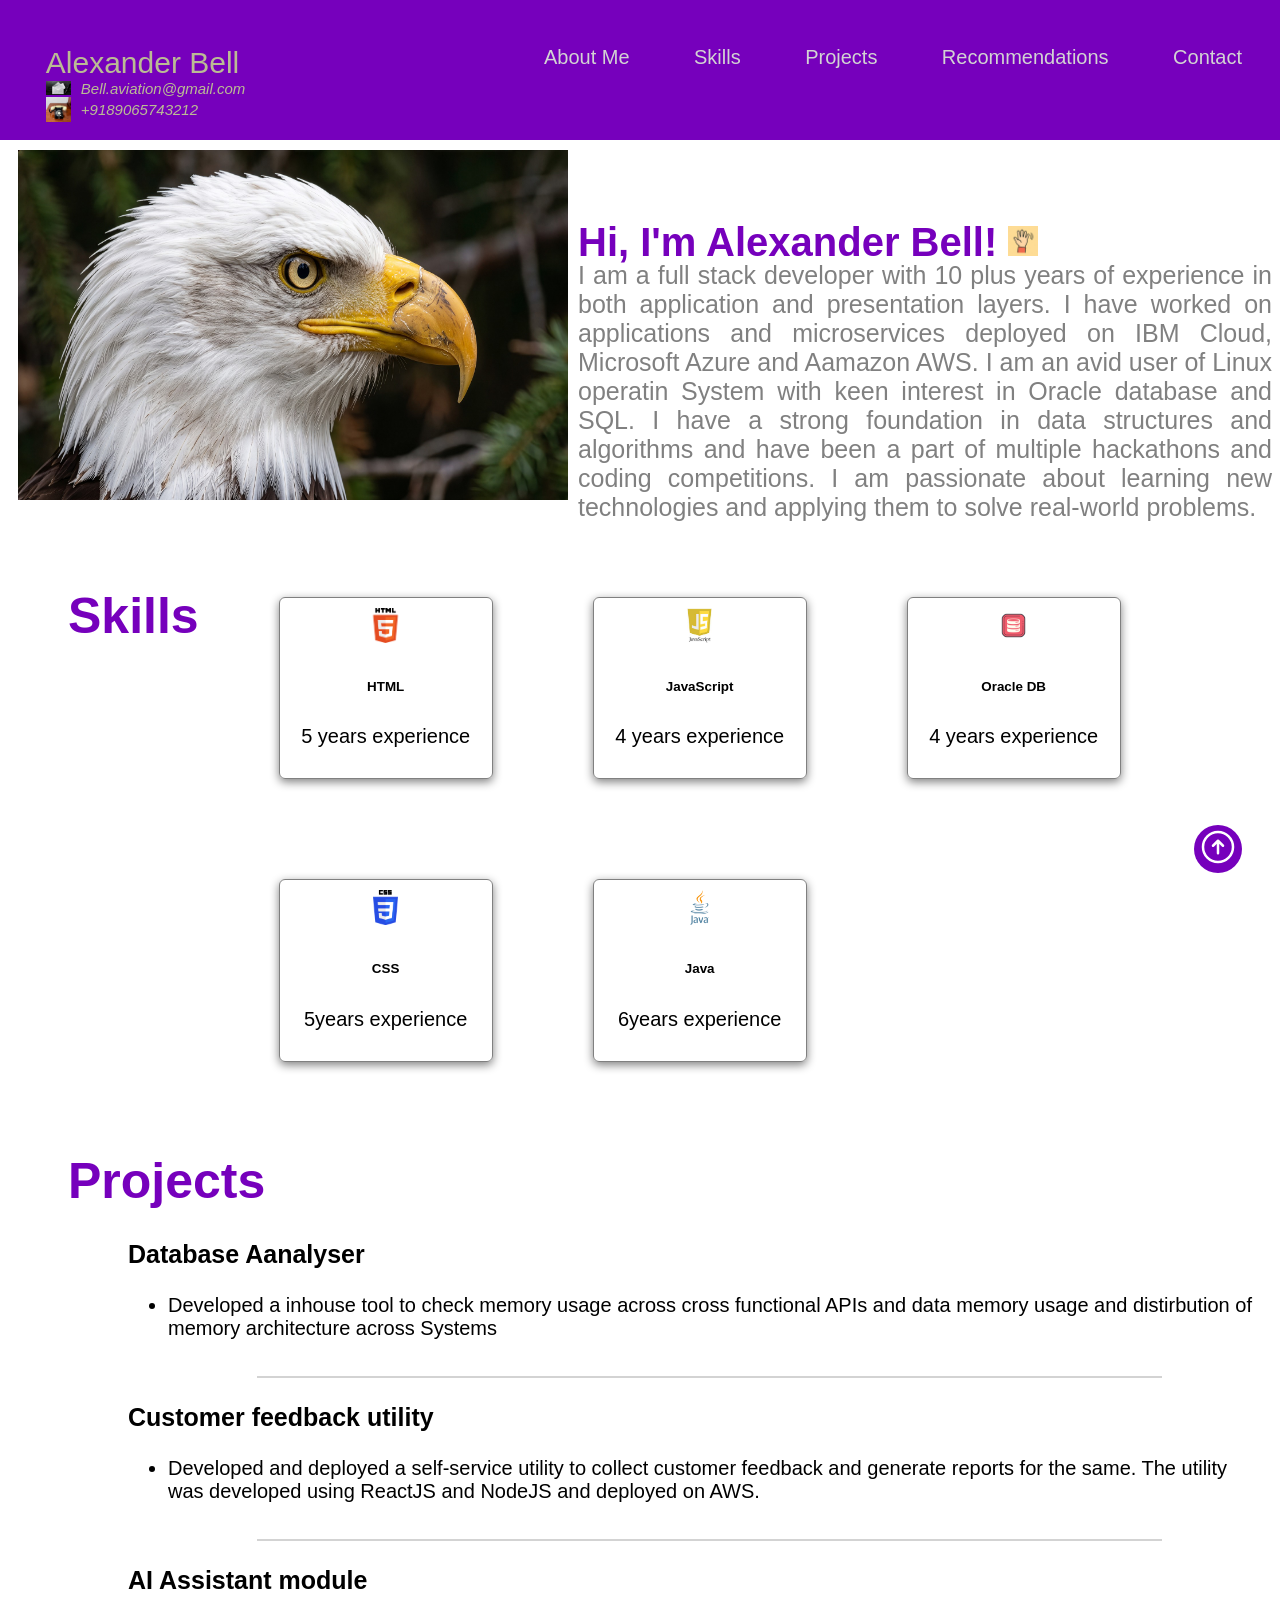
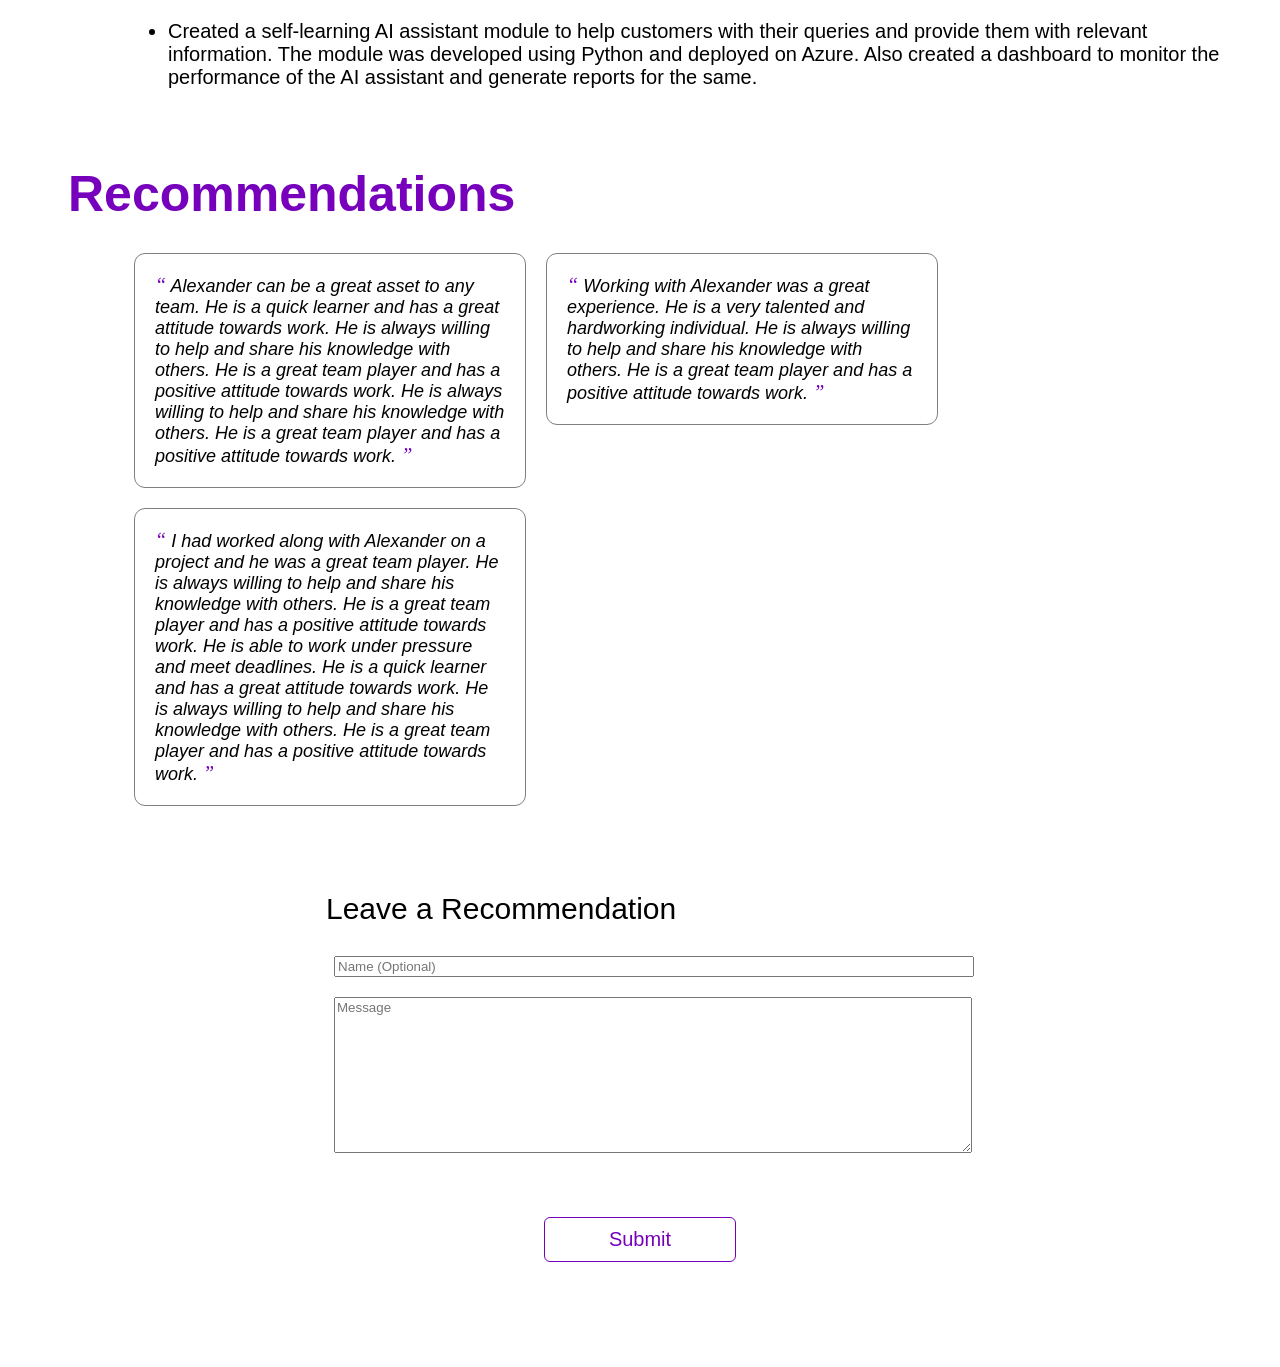
<file: index.html>
<!doctype html>
<html>
  <head>
    <title>Alexander Bell - Portfolio</title>
    <link rel="stylesheet" href="./portfolio_style.css" />
    <script src="./portfolio_script.js"></script>
  </head>
  <body>
    <!-- Navigation Bar -->
    <nav>
      <div id="home">
        <div class="profile_name">
          Alexander Bell
          <div class="contact_info">
            <img src="./images/email.jpeg" />
            Bell.aviation@gmail.com
          </div>
          <div style="clear: both"></div>
          <div class="contact_info">
            <img src="./images/phone.jpeg" />
            +9189065743212
          </div>
        </div>
        <div class="topdiv">
          <a class="topmenu" href="#about-me">About Me</a>
          <a class="topmenu" href="#skills">Skills</a>
          <a class="topmenu" href="#projects">Projects</a>
          <a class="topmenu" href="#recommendations">Recommendations</a>
          <a class="topmenu" href="#contact">Contact</a>
          <!-- Add the links for Skills, Projects and Recommendation here -->
        </div>
      </div>
    </nav>

    <!-- About Me -->
    <section id="about-me" class="container">
      <div>
        <img src="./images/profile_photo.jpg" class="profile_image" />
      </div>
      <div>
        <h1>
          Hi, I'm Alexander Bell!
          <img src="./images/waving_hand.jpeg" width="30px" />
        </h1>
        <p>
          I am a full stack developer with 10 plus years of experience in both
          application and presentation layers. I have worked on applications and
          microservices deployed on IBM Cloud, Microsoft Azure and Aamazon AWS.
          I am an avid user of Linux operatin System with keen interest in
          Oracle database and SQL. I have a strong foundation in data structures
          and algorithms and have been a part of multiple hackathons and coding
          competitions. I am passionate about learning new technologies and
          applying them to solve real-world problems.
        </p>
      </div>
    </section>

    <!-- Skills -->
    <section id="skills" class="container">
      <h2>Skills</h2>
      <div style="clear: both"></div>

      <div class="all_skills">
        <div class="skill">
          <img src="./images/html5.png" />
          <h6>HTML</h6>
          <p>5 years experience</p>
        </div>

        <div class="skill">
          <img src="./images/js.jpeg" />
          <h6>JavaScript</h6>
          <p>4 years experience</p>
        </div>
        <div class="skill">
          <img src="./images/icons8-oracle-pl-sql-100.png" />
          <h6>Oracle DB</h6>
          <p>4 years experience</p>
        </div>
        <div class="skill">
          <img src="./images/CSS3.png" />
          <h6>CSS</h6>
          <p>5years experience</p>
        </div>
        <div class="skill">
          <img src="./images/java.png" />
          <h6>Java</h6>
          <p>6years experience</p>
        </div>
        <!-- Add more skills here -->
      </div>
    </section>

    <!-- Projects -->
    <section class="projects" id="projects">
      <h2>Projects</h2>
      <div style="clear: both"></div>

      <div id="projects-container" class="projects-container">
        <div class="project-card">
          <h3>Database Aanalyser</h3>
          <ul>
            <li>
              Developed a inhouse tool to check memory usage across cross
              functional APIs and data memory usage and distirbution of memory
              architecture across Systems
            </li>
          </ul>
        </div>
        <hr />
        <div class="project-card">
          <h3>Customer feedback utility</h3>
          <ul>
            <li>
              Developed and deployed a self-service utility to collect customer
              feedback and generate reports for the same. The utility was
              developed using ReactJS and NodeJS and deployed on AWS.
            </li>
          </ul>
        </div>
        <hr />
        <div class="project-card">
          <h3>AI Assistant module</h3>
          <ul>
            <li>
              Created a self-learning AI assistant module to help customers with
              their queries and provide them with relevant information. The
              module was developed using Python and deployed on Azure. Also
              created a dashboard to monitor the performance of the AI assistant
              and generate reports for the same.
            </li>
          </ul>
        </div>
      </div>
    </section>
    <div style="clear: both"></div>

    <!-- Recommendations -->
    <section id="recommendations">
      <h2>Recommendations</h2>
      <div style="clear: both"></div>
      <div class="all_recommendations" id="all_recommendations">
        <div class="recommendation">
          <span>&#8220;</span>
          Alexander can be a great asset to any team. He is a quick learner and
          has a great attitude towards work. He is always willing to help and
          share his knowledge with others. He is a great team player and has a
          positive attitude towards work. He is always willing to help and share
          his knowledge with others. He is a great team player and has a
          positive attitude towards work.
          <span>&#8221;</span>
        </div>
        <div class="recommendation">
          <span>&#8220;</span>
          Working with Alexander was a great experience. He is a very talented
          and hardworking individual. He is always willing to help and share his
          knowledge with others. He is a great team player and has a positive
          attitude towards work.
          <span>&#8221;</span>
        </div>
        <div class="recommendation">
          <span>&#8220;</span>
          I had worked along with Alexander on a project and he was a great team
          player. He is always willing to help and share his knowledge with
          others. He is a great team player and has a positive attitude towards
          work. He is able to work under pressure and meet deadlines. He is a
          quick learner and has a great attitude towards work. He is always
          willing to help and share his knowledge with others. He is a great
          team player and has a positive attitude towards work.
          <span>&#8221;</span>
        </div>
      </div>
    </section>

    <!-- Recommendation Form -->
    <section id="contact">
      <div class="flex_center">
        <fieldset>
          <legend class="introduction">Leave a Recommendation</legend>
          <input type="text" placeholder="Name (Optional)" /> <br />
          <textarea
            id="new_recommendation"
            cols="500"
            rows="10"
            placeholder="Message"
          ></textarea>
          <div class="flex_center">
            <button id="recommend_btn" onclick="addRecommendation()">
              Submit
            </button>
          </div>
        </fieldset>
      </div>
    </section>

    <div class="iconbutton">
      <a href="#home">
        <!--Add the code here for the logo to appear and the icon to be actionable-->
        <svg
          xmlns="http://www.w3.org/2000/svg"
          fill="none"
          viewBox="0 0 24 24"
          stroke-width="1.5"
          stroke="white"
          width="40px"
        >
          <path
            stroke-linecap="round"
            stroke-linejoin="round"
            d="M15 11.25l-3-3m0 0l-3 3m3-3v7.5M21 12a9 9 0 11-18 0 9 9 0 0118 0z"
          />
        </svg>
      </a>
    </div>

    <div class="popup" id="popup" class="flex_center">
      <img src="./images/checkmark--outline.svg" />
      <h3><!-- Add appropriate text here--></h3>
      <button onclick="showPopup(false)">Ok</button>
    </div>
  </body>
</html>
</file>
<file: portfolio_style.css>
body {
  font-family:
    "Trebuchet MS", "Lucida Sans Unicode", "Lucida Grande", "Lucida Sans",
    Arial, sans-serif;
}

/* Navigation Bar */

#home {
  background-color: #7600bc;
  padding-bottom: 1cm;
  margin-left: -1cm;
  margin-right: -1cm;
  margin-top: -1cm;
  padding-top: 2cm;
  padding-bottom: 2cm;
  height: 5mm;
}

.topmenu {
  color: lightgray;
  margin: 10px;
  padding: 20px;
  font-size: 20px;
  text-decoration: none;
}

.topmenu:hover {
  color: white;
  font-weight: bolder;
  text-decoration: underline;
  /* Add the styles here */
}

.topdiv {
  float: right;
  padding-right: 1cm;
}

.profile_name {
  color: rgb(187, 187, 148);
  font-size: 30px;
  float: left;
  padding-left: 2cm;
  /* Add the styles here */
}

.profile_name .contact_info {
  font-size: 15px;
  font-style: italic;
  display: flex;
  align-items: center;
  flex-direction: row;
}

.contact_info img {
  width: 25px;
  margin-right: 10px;
  float: left;
}

/* Titles */

h2 {
  text-align: justify;
  font-size: 50px;
  text-align: center;
  float: left;
  color: #7600bc;
  margin: 30px;
  margin-left: 60px;
  margin-top: 40px;
  margin-bottom: 0px;
}

.introduction {
  text-align: justify;
  font-size: 30px;
  text-align: center;
  float: left;
  margin-top: 30px;
  margin-bottom: 20px;
  animation-duration: 5s;
  position: relative;
}

/* Used in the About Me sections */

.container {
  text-align: justify;
  display: flex;
}

/* About Me */

.about-me {
  display: flex;
  align-items: center;
}

#about-me h1 {
  font-size: 40px;
  margin-top: 80px;
  color: #7600bc;
}

#about-me p {
  font-size: 25px;
  color: rgb(128, 128, 128);
  margin-top: -1cm;
}

.profile_image {
  width: 550px;
  height: 350px;
  vertical-align: middle;
  margin: 10px;
}

/* Skills */

.all_skills {
  display: flex;
  flex-direction: row;
  flex-flow: wrap;
}

.skill {
  border: 1px solid gray;
  display: block;
  border-radius: 6px;
  text-align: center;
  margin: 50px;
  padding: 10px;
  width: 2in;
  font-size: 20px;
  box-shadow: 0 3px 10px gray;
}

.skill img {
  height: 35px;
  align-items: center;
}

.skills h6 {
  align-items: center;
  font-size: 20px;
  margin-block-start: 8px;
  margin-block-end: 5px;
  font-weight: bold;
}

.skills p {
  align-items: center;
  font-size: 15px;
  color: gray;
  margin-block-start: 5px;
  margin-block-end: 5px;
}

.flex_center {
  display: flex;
  align-items: center;
  justify-content: center;
}

/* Projects */

.projects-container {
  margin-top: 30px;
  margin-left: 60px;
}

.projects-container hr {
  border: 1px solid lightgray;
  width: 75%;
  margin-left: 5cm;
}

.project-card {
  margin: 0 15px 15px 30px;
  padding-bottom: 5px;
}

.project-card h3 {
  font-size: 25px;
  margin-left: 30px;
}

.project-card li {
  font-size: 20px;
  margin-left: 30px;
}

/* Recommendations */

.all_recommendations {
  display: flex;
  align-items: middle;
  margin-left: 1in;
  flex-direction: row;
  flex-flow: wrap;
  padding: 20px;
}

.recommendation {
  font-style: italic;
  text-align: left;
  width: 21.875rem;
  padding: 1rem;
  background-color: #fff;
  border-radius: 11px;
  box-shadow: 0 3px 10px var(--primary-shadow);
  padding: 20px;
  margin: 10px;
  border: 1px solid gray;
  font-size: 18px;
  height: fit-content;
}

.recommendation span {
  color: #7600bc;
  font-size: 20px;
  font-family: "Times New Roman", Times, serif;
}

/* Scroll to Top Button */

.iconbutton {
  width: 48px;
  height: 48px;
  border-radius: 100%;
  background-color: #7600bc;
  display: flex;
  align-items: center;
  justify-content: center;
  position: fixed;
  right: 3%;
  bottom: 3%;
  cursor: pointer;
}

/* Form Pop-up */

.popup {
  width: 400px;
  background-color: #e8bcf0;
  border-radius: 3mm;
  top: 50%;
  left: 50%;
  transform: translate(-50%, -50%);
  text-align: center;
  position: fixed;
  /* padding: 30px; */
  visibility: hidden;
}

.popup img {
  padding-top: 20px;
}

.popup button {
  background-color: #fff;
  border: 1px solid #7600bc;
  color: #7600bc;
  display: block;
  border-radius: 6px;
  text-align: center;
  margin: 50px;
  padding: 10px;
  width: 2in;
  font-size: 20px;
  margin-left: 25%;
}

.popup button:hover {
  background-color: #fff;
  border: 2px solid #7600bc;
  color: #7600bc;
  display: block;
  font-weight: bolder;
  text-align: center;
  cursor: pointer;
  margin-left: 25%;
}

/* Recommendation Form */

input,
textarea {
  font-family:
    "Trebuchet MS", "Lucida Sans Unicode", "Lucida Grande", "Lucida Sans",
    Arial, sans-serif;
  margin: 10px;
  width: 100%;
}

fieldset {
  display: flexbox;
  align-content: center;
  justify-content: center;
  padding: 25px;
  margin-left: 50px;
  margin-right: 50px;
  border: thin solid white;
  width: 50%;
}

/* Buttons */

button {
  background-color: #fff;
  border: 1px solid #7600bc;
  color: #7600bc;
  display: block;
  border-radius: 6px;
  text-align: center;
  margin: 50px;
  padding: 10px;
  width: 2in;
  font-size: 20px;
}

button:hover {
  background-color: #7600bc;
  border: 1px solid #7600bc;
  color: #fff;
  display: block;
  border-radius: 6px;
  text-align: center;
  cursor: pointer;
}
</file>
